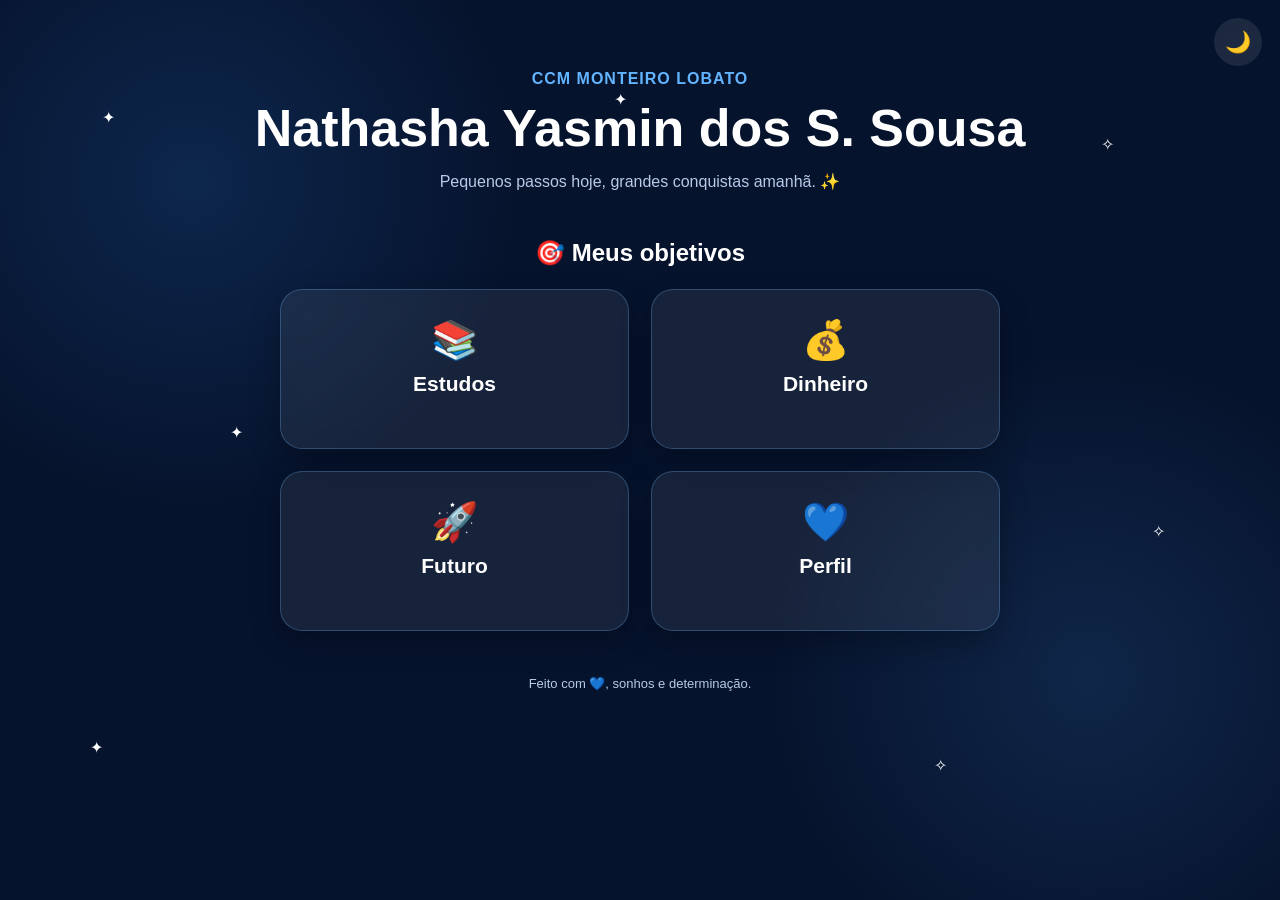
<file: index.html>
<!DOCTYPE html>
<html lang="pt-BR">
<head>
  <meta charset="UTF-8">
  <meta name="viewport" content="width=device-width, initial-scale=1.0">

  <title>Nathasha Yasmin dos S. Sousa</title>

  <style>
    * {
      box-sizing: border-box;
      margin: 0;
      padding: 0;
      font-family: Arial, sans-serif;
    }

    :root {
      --bg: #06132d;
      --card: #10264c;
      --text: #ffffff;
      --muted: #b9c9e8;
      --blue: #63b4ff;
    }

    body.light {
      --bg: #eaf4ff;
      --card: #ffffff;
      --text: #10264a;
      --muted: #526988;
      --blue: #1769aa;
    }

    body {
      min-height: 100vh;
      background:
        radial-gradient(
          circle at 15% 20%,
          #1b4d8a55,
          transparent 25%
        ),
        radial-gradient(
          circle at 85% 75%,
          #4da3ff22,
          transparent 25%
        ),
        var(--bg);

      color: var(--text);
      transition: 0.4s;
      overflow-x: hidden;
    }

    /* ESTRELAS */

    .stars {
      position: fixed;
      inset: 0;
      pointer-events: none;
      z-index: 0;
    }

    .star {
      position: absolute;
      color: white;
      animation: twinkle 2.4s infinite ease-in-out;
    }

    .star:nth-child(1) {
      left: 8%;
      top: 12%;
    }

    .star:nth-child(2) {
      left: 86%;
      top: 15%;
      animation-delay: 0.5s;
    }

    .star:nth-child(3) {
      left: 18%;
      top: 47%;
      animation-delay: 1s;
    }

    .star:nth-child(4) {
      left: 90%;
      top: 58%;
      animation-delay: 0.8s;
    }

    .star:nth-child(5) {
      left: 7%;
      top: 82%;
      animation-delay: 1.2s;
    }

    .star:nth-child(6) {
      left: 73%;
      top: 84%;
      animation-delay: 0.3s;
    }

    .star:nth-child(7) {
      left: 48%;
      top: 10%;
      animation-delay: 1.5s;
    }

    @keyframes twinkle {
      0%,
      100% {
        opacity: 0.35;
        transform: scale(1);
      }

      50% {
        opacity: 1;
        transform: scale(1.4);
      }
    }

    /* BOTÃO DE TEMA */

    .theme {
      position: fixed;
      right: 18px;
      top: 18px;

      border: 0;
      border-radius: 50%;

      width: 48px;
      height: 48px;

      background: #ffffff18;
      color: var(--text);

      font-size: 21px;
      cursor: pointer;

      backdrop-filter: blur(8px);

      z-index: 5;

      transition: 0.3s;
    }

    .theme:hover {
      transform: scale(1.1);
      background: #ffffff30;
    }

    /* CONTEÚDO PRINCIPAL */

    main {
      position: relative;
      z-index: 1;

      max-width: 900px;
      margin: auto;

      padding: 70px 20px 35px;

      text-align: center;
    }

    .school {
      color: var(--blue);
      font-weight: bold;
      letter-spacing: 1px;
      margin-bottom: 10px;
    }

    h1 {
      font-size: clamp(30px, 6vw, 52px);
      margin-bottom: 12px;
    }

    .subtitle {
      color: var(--muted);
      margin-bottom: 45px;
      line-height: 1.5;
    }

    h2 {
      margin-bottom: 22px;
    }

    /* CARDS */

    .grid {
      display: grid;

      grid-template-columns: repeat(2, 1fr);

      gap: 22px;

      max-width: 720px;

      margin: auto;
    }

    .card {
      background: rgba(255, 255, 255, 0.07);

      border: 1px solid #79bfff44;

      border-radius: 22px;

      padding: 28px 20px;

      min-height: 160px;

      cursor: pointer;

      box-shadow: 0 12px 30px #0004;

      backdrop-filter: blur(10px);

      transition: 0.25s;
    }

    .card:hover {
      transform: translateY(-7px) scale(1.02);

      border-color: var(--blue);
    }

    .icon {
      font-size: 38px;

      margin-bottom: 10px;

      transition: 0.25s;
    }

    .card:hover .icon {
      transform: scale(1.15);
    }

    .card h3 {
      font-size: 21px;

      margin-bottom: 8px;
    }

    .desc {
      color: var(--muted);

      line-height: 1.55;

      font-size: 14px;

      max-height: 0;

      opacity: 0;

      overflow: hidden;

      transition: 0.35s;
    }

    .card.active .desc {
      max-height: 150px;

      opacity: 1;

      margin-top: 8px;
    }

    .card.active {
      border-color: var(--blue);

      transform: scale(1.02);
    }

    /* RODAPÉ */

    footer {
      margin-top: 45px;

      color: var(--muted);

      font-size: 13px;
    }

    /* RESPONSIVIDADE */

    @media (max-width: 600px) {
      .grid {
        grid-template-columns: 1fr;
      }

      .card {
        min-height: 145px;
      }

      main {
        padding-top: 80px;
      }

      h1 {
        line-height: 1.1;
      }
    }
  </style>
</head>

<body>

  <!-- ESTRELAS -->

  <div class="stars">
    <span class="star">✦</span>
    <span class="star">✧</span>
    <span class="star">✦</span>
    <span class="star">✧</span>
    <span class="star">✦</span>
    <span class="star">✧</span>
    <span class="star">✦</span>
  </div>


  <!-- BOTÃO DE TEMA -->

  <button
    class="theme"
    onclick="theme()"
    aria-label="Alternar tema"
  >
    🌙
  </button>


  <!-- CONTEÚDO -->

  <main>

    <div class="school">
      CCM MONTEIRO LOBATO
    </div>

    <h1>
      Nathasha Yasmin dos S. Sousa
    </h1>

    <p class="subtitle">
      Pequenos passos hoje, grandes conquistas amanhã. ✨
    </p>


    <h2>
      🎯 Meus objetivos
    </h2>


    <section class="grid">

      <!-- ESTUDOS -->

      <div
        class="card"
        onclick="openCard(this)"
      >
        <div class="icon">
          📚
        </div>

        <h3>
          Estudos
        </h3>

        <div class="desc">
          Dedicar-me aos estudos, aprender cada vez mais
          e construir uma boa base para alcançar meus sonhos.
        </div>
      </div>


      <!-- DINHEIRO -->

      <div
        class="card"
        onclick="openCard(this)"
      >
        <div class="icon">
          💰
        </div>

        <h3>
          Dinheiro
        </h3>

        <div class="desc">
          Aprender a cuidar do meu dinheiro, economizar,
          organizar minha vida financeira e conquistar
          minha independência.
        </div>
      </div>


      <!-- FUTURO -->

      <div
        class="card"
        onclick="openCard(this)"
      >
        <div class="icon">
          🚀
        </div>

        <h3>
          Futuro
        </h3>

        <div class="desc">
          Construir um futuro do qual eu possa me orgulhar,
          alcançar meus objetivos e realizar meus sonhos.
        </div>
      </div>


      <!-- LINKEDIN -->

      <div
        class="card"
        onclick="openLinkedIn()"
      >
        <div class="icon">
          💙
        </div>

        <h3>
          Perfil
        </h3>

        <div class="desc">
          Clique para conhecer meu perfil profissional
          no LinkedIn.
        </div>
      </div>

    </section>


    <footer>
      Feito com 💙, sonhos e determinação.
    </footer>

  </main>


  <!-- JAVASCRIPT -->

  <script>

    /* ABRIR E FECHAR OS CARDS */

    function openCard(card) {

      document
        .querySelectorAll(".card")
        .forEach(function(item) {

          if (item !== card) {
            item.classList.remove("active");
          }

        });

      card.classList.toggle("active");
    }


    /* MODO CLARO / ESCURO */

    function theme() {

      document.body.classList.toggle("light");

      const button =
        document.querySelector(".theme");

      if (
        document.body.classList.contains("light")
      ) {

        button.textContent = "☀️";

      } else {

        button.textContent = "🌙";

      }
    }


    /* LINKEDIN */

    function openLinkedIn() {

      window.open(
        "https://www.linkedin.com/in/yasmin-santos-2840a2429?trk=contact-info",
        "_blank"
      );

    }

  </script>

</body>
</html>
</file>
